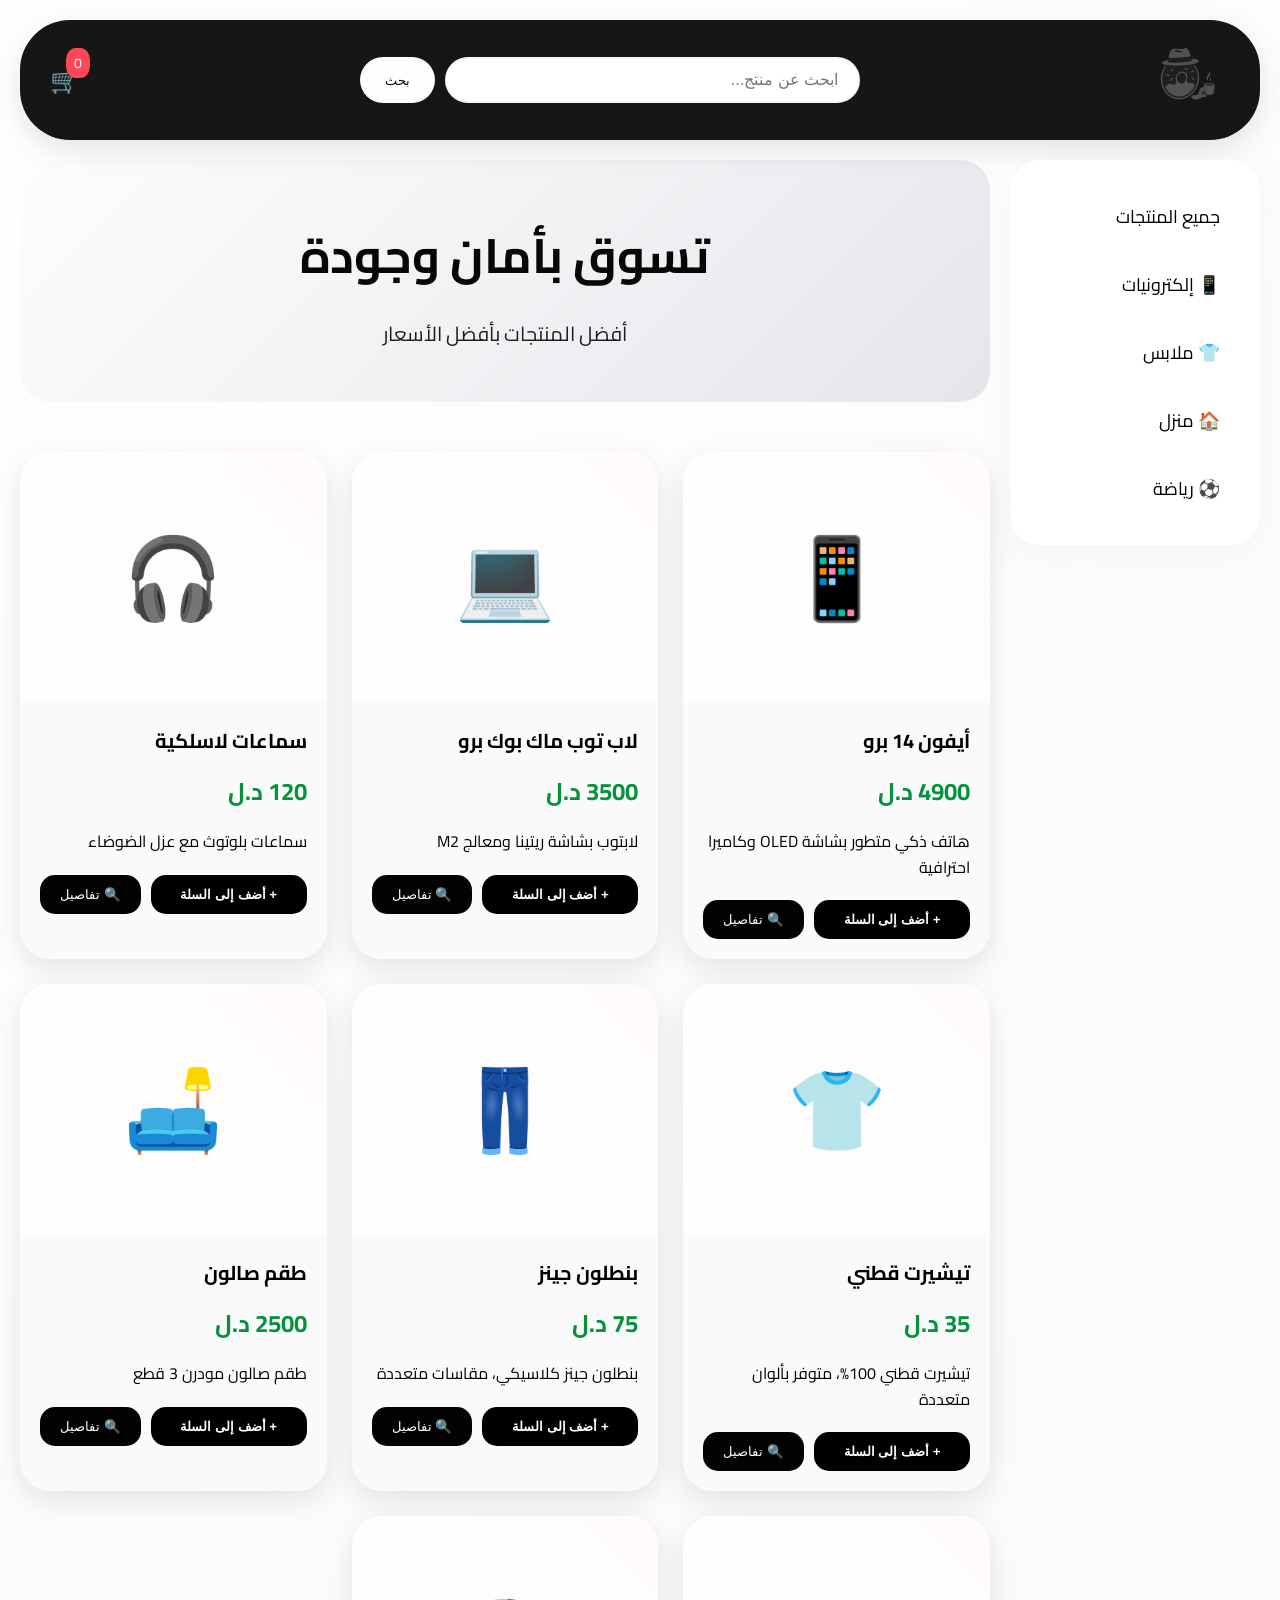
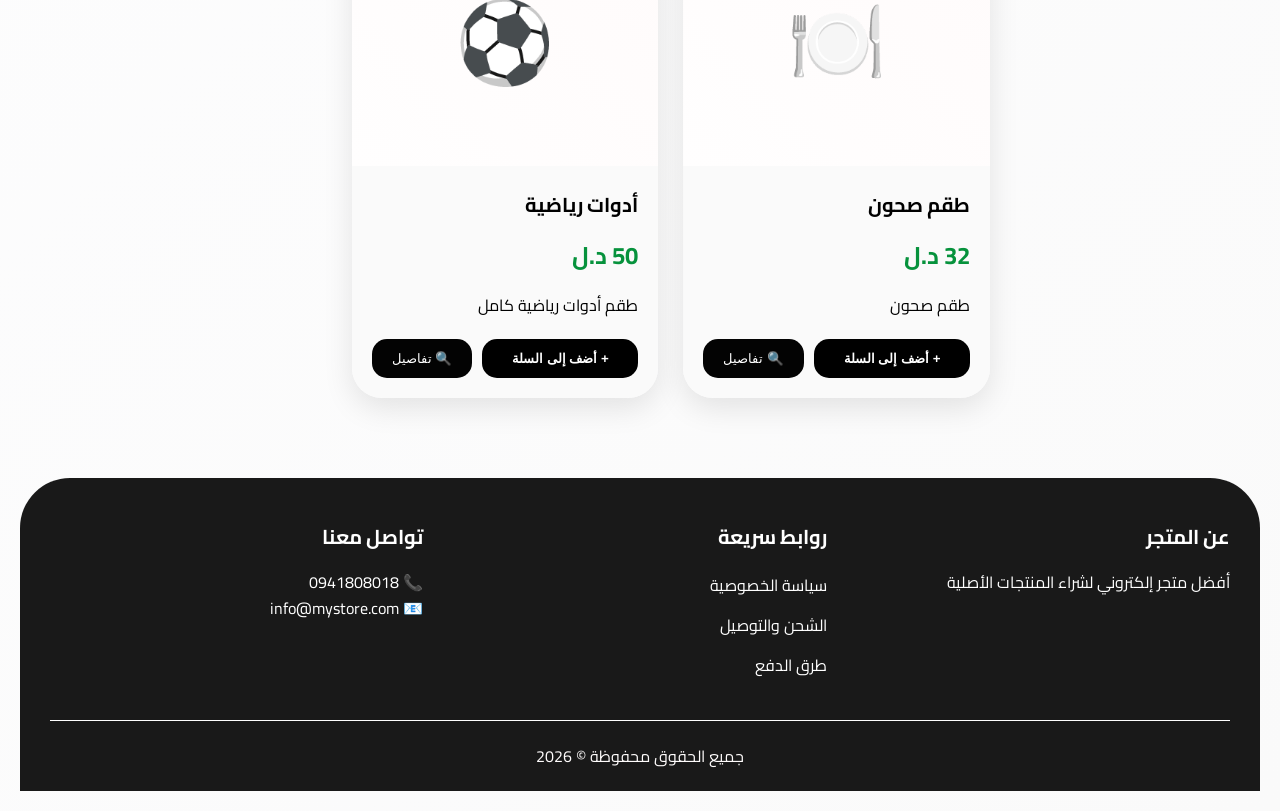
<file: index.html>
<!DOCTYPE html>
<html lang="ar" dir="rtl">
<head>
    <meta charset="UTF-8">
    <meta name="viewport" content="width=device-width, initial-scale=1.0">
    <title>sof store</title>
    <link rel="stylesheet" href="style.css">
    <link href="https://fonts.googleapis.com/css2?family=Cairo:wght@300;400;700&display=swap" rel="stylesheet">
</head>
<body>
    <!-- الشريط العلوي -->
    <header>
        <nav>
            <div class="logo">
                <h1>
                    <img src="IMG_20260123_041547_282.png" alt="" style="height: 90px; vertical-align: middle;">
                </h1>
            </div>
            <div class="search-bar">
                <input type="text" id="searchInput" placeholder="ابحث عن منتج...">
                <button onclick="searchProducts()"> بحث</button>
            </div>
            <div class="cart-icon">
                <a href="cart.html">
                    🛒 <span id="cartCount">0</span>
                </a>
            </div>
        </nav>
    </header>

    <!-- القائمة الجانبية -->
    <aside>
        <ul class="categories">
            <li onclick="filterProducts('all')">جميع المنتجات</li>
            <li onclick="filterProducts('الكترونيات')">📱 إلكترونيات</li>
            <li onclick="filterProducts('ملابس')">👕 ملابس</li>
            <li onclick="filterProducts('منزل')">🏠 منزل</li>
            <li onclick="filterProducts('رياضة')">⚽ رياضة</li>
        </ul>
    </aside>

    <!-- عرض المنتجات -->
    <main>
        <div class="hero-section">
            <h2>تسوق بأمان وجودة</h2>
            <p>أفضل المنتجات بأفضل الأسعار</p>
        </div>

        <div class="products-grid" id="productsGrid">
            <!-- المنتجات ستظهر هنا عبر JavaScript -->
        </div>
    </main>

    <!-- الفوتر -->
    <footer>
        <div class="footer-content">
            <div class="footer-section">
                <h3>عن المتجر</h3>
                <p>أفضل متجر إلكتروني لشراء المنتجات الأصلية</p>
            </div>
            <div class="footer-section">
                <h3>روابط سريعة</h3>
                <ul>
                    <li><a href="#">سياسة الخصوصية</a></li>
                    <li><a href="#">الشحن والتوصيل</a></li>
                    <li><a href="#">طرق الدفع</a></li>
                </ul>
            </div>
            <div class="footer-section">
                <h3>تواصل معنا</h3>
                <p>📞 0941808018</p>
                <p>📧 info@mystore.com</p>
            </div>
        </div>
        <div class="footer-bottom">
            <p>جميع الحقوق محفوظة &copy; 2026</p>
        </div>
    </footer>

    <script src="script.js"></script>
</body>
</html>
</file>
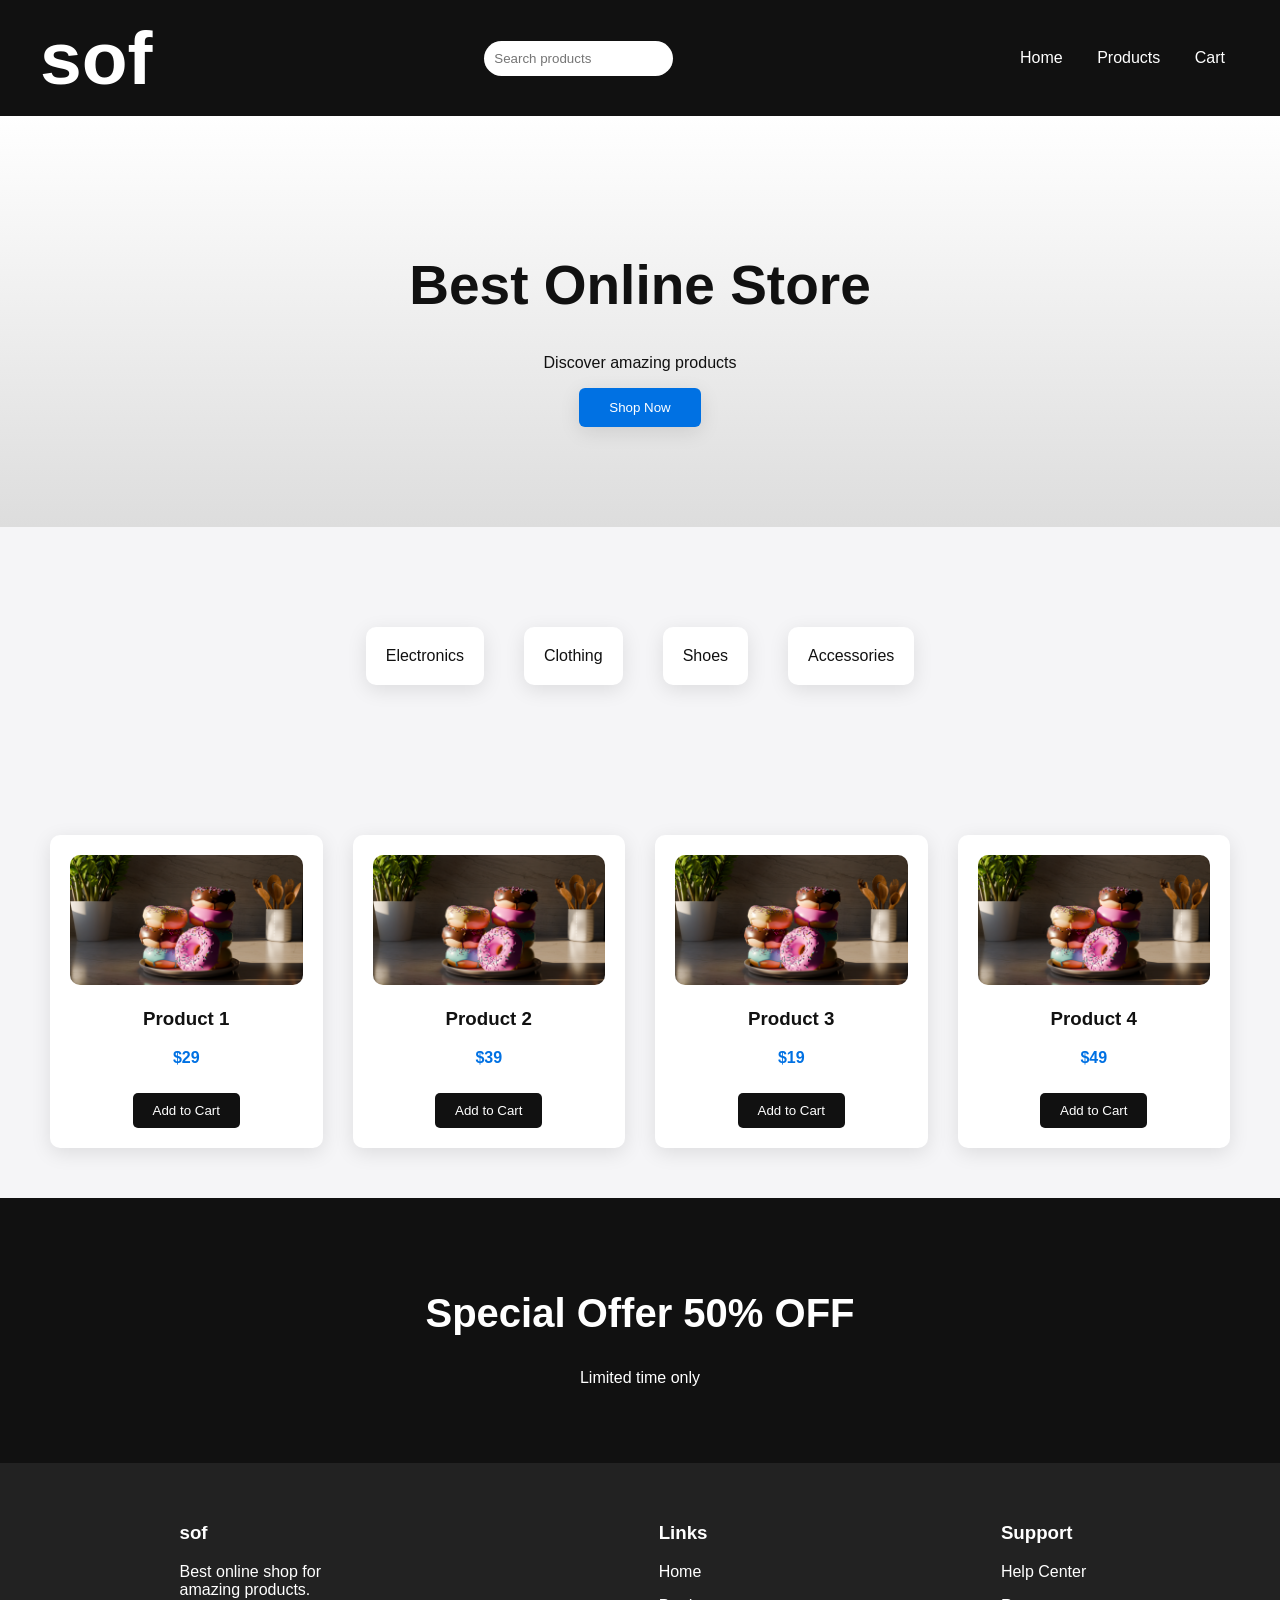
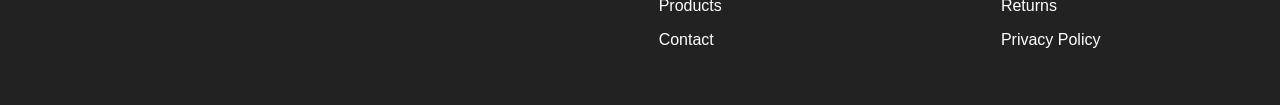
<file: ai.html>
<!DOCTYPE html>
<html>

<head>

<title>sof store</title>

<style>

body{
margin:0;
font-family:Arial;
background:#f5f5f7;
color:#111;
}

/* NAVBAR */

.navbar{
display:flex;
justify-content:space-between;
align-items:center;
background:#111;
padding:15px 40px;
color:white;
}

.logo{
font-size: 75px;
font-weight:bold;
}

.search input{
padding:10px;
border-radius:20px;
border:none;
}

.nav-links a{
color:white;
text-decoration:none;
margin:15px;
}

.nav-links a:hover{
color:#4da3ff;
}

/* HERO */

.hero{
text-align:center;
padding:100px 20px;
background:linear-gradient(#fff,#ddd);
}

.hero h1{
font-size:55px;
}

.hero button{
padding:12px 30px;
background:#0071e3;
border:none;
color:white;
border-radius:6px;
box-shadow:0 5px 20px rgba(0,0,0,0.1);
cursor:pointer;
transition:0.3s;
}

.hero button:hover{
    transform:scale(1.05);
}

/* CATEGORY */

.categories{
display:flex;
justify-content:center;
gap:40px;
padding:100px;
}

.cat{
background:white;
padding:20px;
border-radius:10px;
box-shadow:0 5px 20px rgba(0,0,0,0.1);
cursor:pointer;
transition:0.3s;
}

.cat:hover{
transform:scale(1.05);
}

/* PRODUCTS */

.products{
display:grid;
grid-template-columns:repeat(4,1fr);
gap:30px;
padding:50px;
}

.card{
background:rgb(255, 255, 255);
border-radius:10px;
padding:20px;
text-align:center;
box-shadow:0 5px 20px rgba(0,0,0,0.1);
transition:0.3s;
}

.card:hover{
transform:translateY(-10px);
box-shadow:0 20px 40px rgba(0,0,0,0.2);
}

.card img{
width:100%;
border-radius:10px;
}

.price{
color:#0071e3;
font-weight:bold;
}

.card button{
margin-top:10px;
padding:10px 20px;
background:#111;
color:white;
border:none;
border-radius:5px;
cursor:pointer;
}

.card button:hover{
background:#444;
}

/* OFFER */

.offer{
background:#111;
color:white;
text-align:center;
padding:60px;
}

.offer h2{
font-size:40px;
}

/* FOOTER */

.footer{
background:#222;
color:white;
padding:40px;
display:flex;
justify-content:space-around;
}

.footer div{
max-width:200px;
}

</style>

</head>

<body>

<div class="navbar">

<div class="logo">sof</div>

<div class="search">
<input placeholder="Search products">
</div>

<div class="nav-links">
<a href="#">Home</a>
<a href="#">Products</a>
<a href="#">Cart</a>
</div>

</div>

<div class="hero">

<h1>Best Online Store</h1>

<p>Discover amazing products</p>

<button>Shop Now</button>

</div>

<div class="categories">

<div class="cat">Electronics</div>
<div class="cat">Clothing</div>
<div class="cat">Shoes</div>
<div class="cat">Accessories</div>

</div>

<div class="products">

<div class="card">
<img src="donut.png">
<h3>Product 1</h3>
<p class="price">$29</p>
<button>Add to Cart</button>
</div>

<div class="card">
<img src="donut.png">
<h3>Product 2</h3>
<p class="price">$39</p>
<button>Add to Cart</button>
</div>

<div class="card">
<img src="donut.png">
<h3>Product 3</h3>
<p class="price">$19</p>
<button>Add to Cart</button>
</div>

<div class="card">
<img src="donut.png">
<h3>Product 4</h3>
<p class="price">$49</p>
<button>Add to Cart</button>
</div>

</div>

<div class="offer">

<h2>Special Offer 50% OFF</h2>

<p>Limited time only</p>

</div>

<div class="footer">

<div>
<h3>sof</h3>
<p>Best online shop for amazing products.</p>
</div>

<div>
<h3>Links</h3>
<p>Home</p>
<p>Products</p>
<p>Contact</p>
</div>

<div>
<h3>Support</h3>
<p>Help Center</p>
<p>Returns</p>
<p>Privacy Policy</p>
</div>

</div>

</body>

</html>
</file>
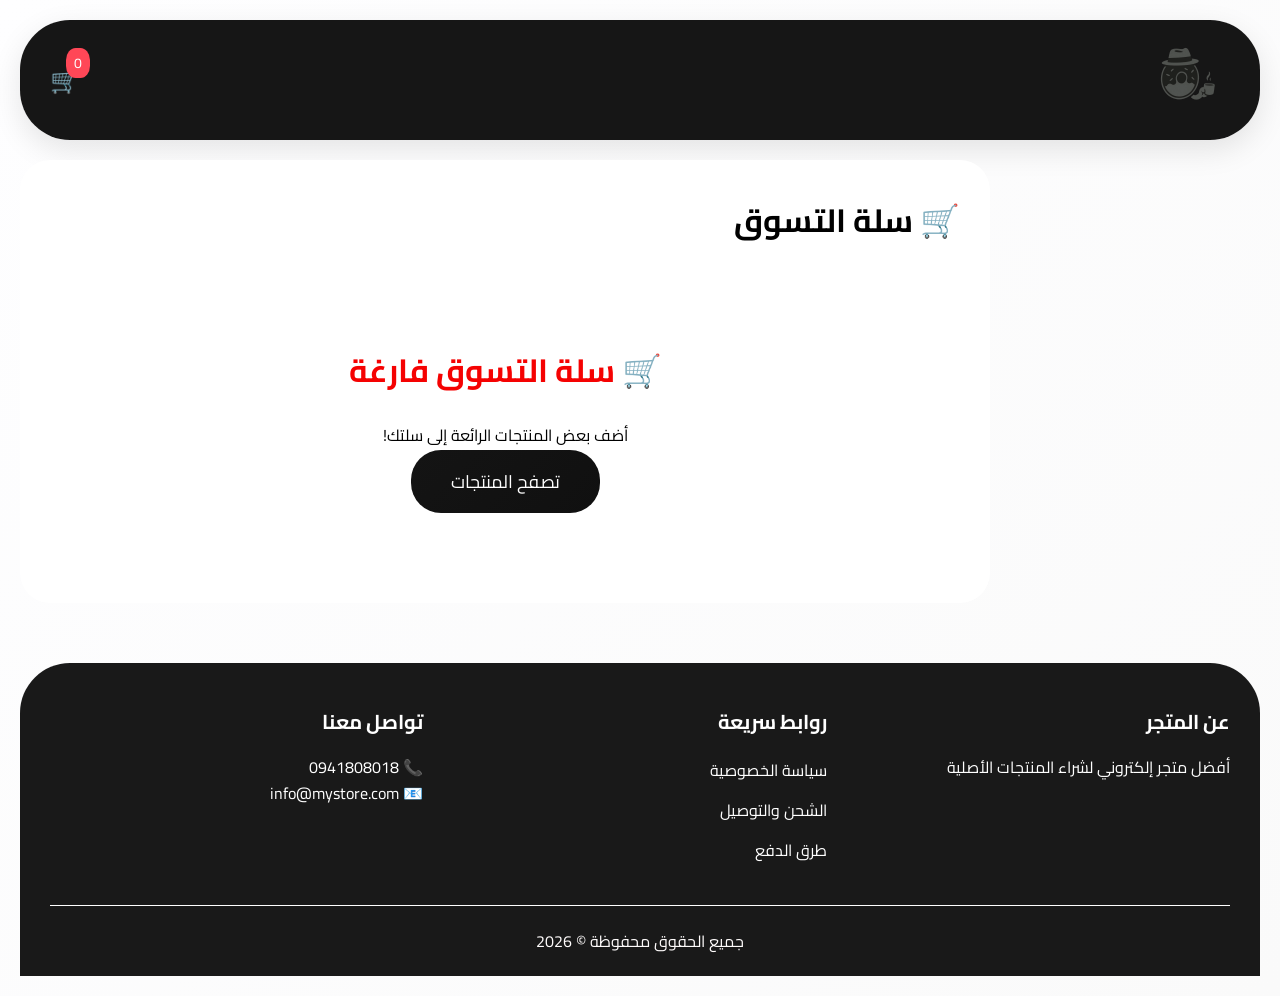
<file: cart.html>
<!DOCTYPE html>
<html lang="ar" dir="rtl">
<head>
    <meta charset="UTF-8">
    <meta name="viewport" content="width=device-width, initial-scale=1.0">
    <title>سلة التسوق</title>
    <link rel="stylesheet" href="style.css">
    <link href="https://fonts.googleapis.com/css2?family=Cairo:wght@300;400;700&display=swap" rel="stylesheet">
    <style>
        .cart-page {
            background: rgba(255, 255, 255, 0.9);
            backdrop-filter: blur(10px);
            border-radius: 30px;
            padding: 30px;
            min-height: 400px;
        }
        
        .cart-title {
            font-size: 32px;
            color: #000000;
            margin-bottom: 30px;
        }
        
        .cart-item {
            display: flex;
            align-items: center;
            padding: 20px;
            background: rgb(254, 254, 254);
            border-radius: 20px;
            margin-bottom: 15px;
            animation: fadeInUp 0.3s ease-out;
        }
        
        .cart-item-icon {
            font-size: 40px;
            width: 80px;
            height: 80px;
            background: linear-gradient(135deg, #f3f3f3, #ffffff);
            border-radius: 20px;
            display: flex;
            align-items: center;
            justify-content: center;
            margin-left: 20px;
        }
        
        .cart-item-details {
            flex: 1;
        }
        
        .cart-item-name {
            font-size: 20px;
            font-weight: 700;
            color: #000000;
            margin-bottom: 5px;
        }
        
        .cart-item-price {
            color: #079726;
            font-weight: 600;
        }
        
        .cart-item-quantity {
            display: flex;
            align-items: center;
            gap: 10px;
            margin: 0 20px;
        }
        
        .quantity-btn {
            width: 35px;
            height: 35px;
            border: none;
            background: #000000;
            color: white;
            border-radius: 10px;
            cursor: pointer;
            font-size: 18px;
            transition: all 0.3s;
        }
        
        .quantity-btn:hover {
            background: #0ebc0e;
            transform: scale(1.1);
        }
        
        .quantity-value {
            font-size: 18px;
            font-weight: 600;
            min-width: 30px;
            text-align: center;
        }
        
        .cart-item-total {
            font-size: 20px;
            font-weight: 700;
            color: #000000;
            margin: 0 20px;
            min-width: 100px;
        }
        
        .remove-item {
            width: 40px;
            height: 40px;
            border: none;
            background: #ef3d4c;
            color: white;
            border-radius: 12px;
            cursor: pointer;
            font-size: 20px;
            transition: all 0.3s;
        }
        
        .remove-item:hover {
            background: #b42036;
            transform: scale(1.1);
        }
        
        .cart-summary {
            background: rgb(248, 249, 248);
            border-radius: 20px;
            padding: 30px;
            margin-top: 30px;
        }
        
        .summary-row {
            display: flex;
            justify-content: space-between;
            margin-bottom: 15px;
            font-size: 18px;
            color: #000000;
        }
        
        .summary-row.total {
            font-size: 24px;
            font-weight: 700;
            color: #000000;
            border-top: 2px solid #000000;
            padding-top: 15px;
            margin-top: 15px;
        }
        
        .checkout-btn {
            width: 100%;
            padding: 20px;
            background: linear-gradient(135deg, #070707 0%, #000000 100%);
            color: white;
            border: none;
            border-radius: 15px;
            font-size: 24px;
            font-weight: 700;
            cursor: pointer;
            transition: all 0.3s;
            margin-top: 20px;
        }
        
        .checkout-btn:hover {
            transform: scale(1.02);
            box-shadow: 0 10px 30px rgb(4, 141, 41);
        }
        
        .empty-cart {
            text-align: center;
            padding: 60px;
        }
        
        .empty-cart h2 {
            font-size: 32px;
            color: #f50202;
            margin-bottom: 20px;
        }
        
        .continue-shopping {
            display: inline-block;
            padding: 15px 40px;
            background: linear-gradient(135deg, #141414 0%, #101010 100%);
            color: white;
            text-decoration: none;
            border-radius: 30px;
            font-size: 18px;
            transition: all 0.3s;
        }
        
        .continue-shopping:hover {
            transform: scale(1.05);
            box-shadow: 0 10px 30px rgba(5, 5, 5, 0.4);
        }
    </style>
</head>
<body>
    <header>
        <nav>
            <div class="logo">
                <h1>
                    <img src="IMG_20260123_041547_282.png" alt="" style="height: 90px; vertical-align: middle;">
                </h1>
            </div>
            <div class="cart-icon">
                <a href="cart.html">
                    🛒 <span id="cartCount">0</span>
                </a>
            </div>
        </nav>
    </header>

    <main style="grid-area: main;">
        <div class="cart-page">
            <h1 class="cart-title">🛒 سلة التسوق</h1>
            <div id="cartItems"></div>
            <div id="cartSummary" style="display: none;">
                <div class="cart-summary">
                    <div class="summary-row">
                        <span>المجموع الفرعي:</span>
                        <span id="subtotal">0 د.ل</span>
                    </div>
                    <div class="summary-row">
                        <span>الشحن:</span>
                        <span id="shipping">50 د.ل</span>
                    </div>
                    <div class="summary-row total">
                        <span>الإجمالي:</span>
                        <span id="total">0 د.ل</span>
                    </div>
                    <button class="checkout-btn" onclick="checkout()">إتمام الشراء</button>
                </div>
            </div>
            <div id="emptyCart" class="empty-cart" style="display: none;">
                <h2>🛒 سلة التسوق فارغة</h2>
                <p>أضف بعض المنتجات الرائعة إلى سلتك!</p>
                <a href="index.html" class="continue-shopping">تصفح المنتجات</a>
            </div>
        </div>
    </main>

    <footer>
        <div class="footer-content">
            <div class="footer-section">
                <h3>عن المتجر</h3>
                <p>أفضل متجر إلكتروني لشراء المنتجات الأصلية</p>
            </div>
            <div class="footer-section">
                <h3>روابط سريعة</h3>
                <ul>
                    <li><a href="#">سياسة الخصوصية</a></li>
                    <li><a href="#">الشحن والتوصيل</a></li>
                    <li><a href="#">طرق الدفع</a></li>
                </ul>
            </div>
            <div class="footer-section">
                <h3>تواصل معنا</h3>
                <p>📞 0941808018</p>
                <p>📧 info@mystore.com</p>
            </div>
        </div>
        <div class="footer-bottom">
            <p>جميع الحقوق محفوظة &copy; 2026</p>
        </div>
    </footer>

    <script src="cart.js"></script>
</body>
</html>
</file>
<file: style.css>
* {
    margin: 0;
    padding: 0;
    box-sizing: border-box;
}

body {
    font-family: 'Cairo', sans-serif;
    background: linear-gradient(135deg, #fefeff 0%, #fafafa 100%);
    min-height: 100vh;
    display: grid;
    grid-template-areas: 
        "header header"
        "aside main"
        "footer footer";
    grid-template-columns: 250px 1fr;
    grid-template-rows: auto 1fr auto;
    gap: 20px;
    padding: 20px;
}

/* الشريط العلوي */
header {
    grid-area: header;
    background: rgba(10, 10, 10, 0.95);
    backdrop-filter: blur(10px);
    padding: 15px 30px;
    border-radius: 50px;
    box-shadow: 0 10px 30px rgba(0, 0, 0, 0.1);
}

nav {
    display: flex;
    justify-content: space-between;
    align-items: center;
}

.logo h1 {
    color: #fefbfb;
    font-size: 28px;
    font-weight: 700;
}

.search-bar {
    display: flex;
    gap: 10px;
    flex: 1;
    max-width: 500px;
    margin: 0 20px;
}

.search-bar input {
    flex: 1;
    padding: 12px 20px;
    border: 2px solid #f8f5f5;
    border-radius: 30px;
    font-size: 16px;
    transition: all 0.3s;
}

.search-bar input:focus {
    border-color: #6b6bfa;
    outline: none;
    box-shadow: 0 0 20px rgba(94, 99, 250, 0.3);
}

.search-bar button {
    padding: 12px 25px;
    background: #fffefe;
    color: rgb(7, 7, 7);
    border: none;
    border-radius: 30px;
    cursor: pointer;
    transition: all 0.3s;
}

.search-bar button:hover {
    background: #4343ff;
    transform: scale(1.05);
}

.cart-icon a {
    text-decoration: none;
    font-size: 24px;
    color: #b7b3b3;
    position: relative;
}

#cartCount {
    position: absolute;
    top: -10px;
    right: -10px;
    background: #ff4757;
    color: white;
    font-size: 14px;
    padding: 2px 8px;
    border-radius: 40%;
}

/* القائمة الجانبية */
aside {
    grid-area: aside;
    background: rgba(255, 255, 255, 0.9);
    backdrop-filter: blur(10px);
    padding: 20px;
    border-radius: 30px;
    box-shadow: 0 10px 30px rgba(176, 175, 175, 0.1);
    height: fit-content;
}

.categories li {
    list-style: none;
    padding: 15px 20px;
    margin: 5px 0;
    border-radius: 15px;
    cursor: pointer;
    transition: all 0.3s;
    font-size: 18px;
}

.categories li:hover {
    background: #303031;
    color: white;
    transform: translateX(-10px);
}

/* المحتوى الرئيسي */
main {
    grid-area: main;
}

.hero-section {
    background: linear-gradient(135deg, #fdfdfd 0%, #e7e5eb 100%);
    color: rgb(7, 7, 7);
    padding: 50px;
    border-radius: 30px;
    margin-bottom: 30px;
    text-align: center;
    animation: fadeIn 1s ease-out;
}

.hero-section h2 {
    font-size: 48px;
    margin-bottom: 15px;
}

.hero-section p {
    font-size: 20px;
    opacity: 0.9;
}

/* شبكة المنتجات */
.products-grid {
    display: grid;
    grid-template-columns: repeat(auto-fill, minmax(280px, 1fr));
    gap: 25px;
    padding: 20px 0;
}

.product-card {
    background: rgba(250, 250, 250, 0.9);
    backdrop-filter: blur(10px);
    border-radius: 30px;
    overflow: hidden;
    box-shadow: 0 10px 30px rgba(0, 0, 0, 0.1);
    transition: all 0.3s;
    animation: fadeInUp 0.5s ease-out;
}

.product-card:hover {
    transform: translateY(-10px);
    box-shadow: 0 20px 40px rgba(10, 10, 10, 0.2);
}

.product-image {
    height: 250px;
    background: linear-gradient(45deg, #fffefe, #fffbfb);
    display: flex;
    align-items: center;
    justify-content: center;
    font-size: 80px;
}

.product-info {
    padding: 20px;
}

.product-title {
    font-size: 20px;
    font-weight: 700;
    margin-bottom: 10px;
    color: #000000;
}

.product-price {
    font-size: 24px;
    color: #06923c;
    font-weight: 700;
    margin-bottom: 15px;
}

.product-description {
    color: #000000;
    margin-bottom: 20px;
    line-height: 1.6;
}

.product-actions {
    display: flex;
    gap: 10px;
}

.add-to-cart {
    flex: 1;
    padding: 12px;
    background: #000000;
    color: white;
    border: none;
    border-radius: 15px;
    cursor: pointer;
    font-weight: 600;
    transition: all 0.3s;
}

.add-to-cart:hover {
    background: #048a40;
    transform: scale(1.05);
}

.view-details {
    padding: 12px 20px;
    background: #030303;
    color: #ffffff;
    border: none;
    border-radius: 15px;
    cursor: pointer;
    transition: all 0.3s;
}

.view-details:hover {
    background: #7b7979;
}

/* الفوتر */
footer {
    grid-area: footer;
    background: rgba(0, 0, 0, 0.9);
    backdrop-filter: blur(10px);
    border-radius: 50px 50px 0 0;
    padding: 40px 30px 20px;
    margin-top: 40px;
}

.footer-content {
    display: grid;
    grid-template-columns: repeat(3, 1fr);
    gap: 30px;
    margin-bottom: 30px;
}

.footer-section h3 {
    color: #ffffff;
    margin-bottom: 15px;
    font-size: 20px;
}

.footer-section ul {
    list-style: none;
}

.footer-section ul li {
    margin-bottom: 10px;
}

.footer-section a {
    color: #ffffff;
    text-decoration: none;
    transition: color 0.3s;
}

.footer-section a:hover {
    color: #024dfd;
}

.footer-bottom {
    text-align: center;
    padding-top: 20px;
    border-top: 1px solid #ffffff;
    color: #fffcfc;
}
/* تنسيق نص الوصف في الفوتر */
.footer-section p {
    color: #ff0000;  /* غير هذا اللون إلى ما تريد - هنا أحمر */
    font-size: 16px;
    line-height: 1.6;
}

/* تنسيق أرقام الهاتف والبريد الإلكتروني */
.footer-section p:contains("📞"),
.footer-section p:contains("📧") {
    color: #ffffff;  /* غير هذا اللون إلى ما تريد - هنا أخضر */
}

/* أو يمكنك تنسيق جميع الباراغرافات في الفوتر */
.footer-section p {
    color: #ffffff;  /* لون أزرق داكن */
}

/* animations */
@keyframes fadeIn {
    from {
        opacity: 0;
        transform: translateY(-20px);
    }
    to {
        opacity: 1;
        transform: translateY(0);
    }
}

@keyframes fadeInUp {
    from {
        opacity: 0;
        transform: translateY(20px);
    }
    to {
        opacity: 1;
        transform: translateY(0);
    }
}

/* responsive */
@media (max-width: 768px) {
    body {
        grid-template-areas: 
            "header"
            "aside"
            "main"
            "footer";
        grid-template-columns: 1fr;
    }
    
    .footer-content {
        grid-template-columns: 1fr;
    }
    
    .hero-section h2 {
        font-size: 32px;
    }
}
</file>
